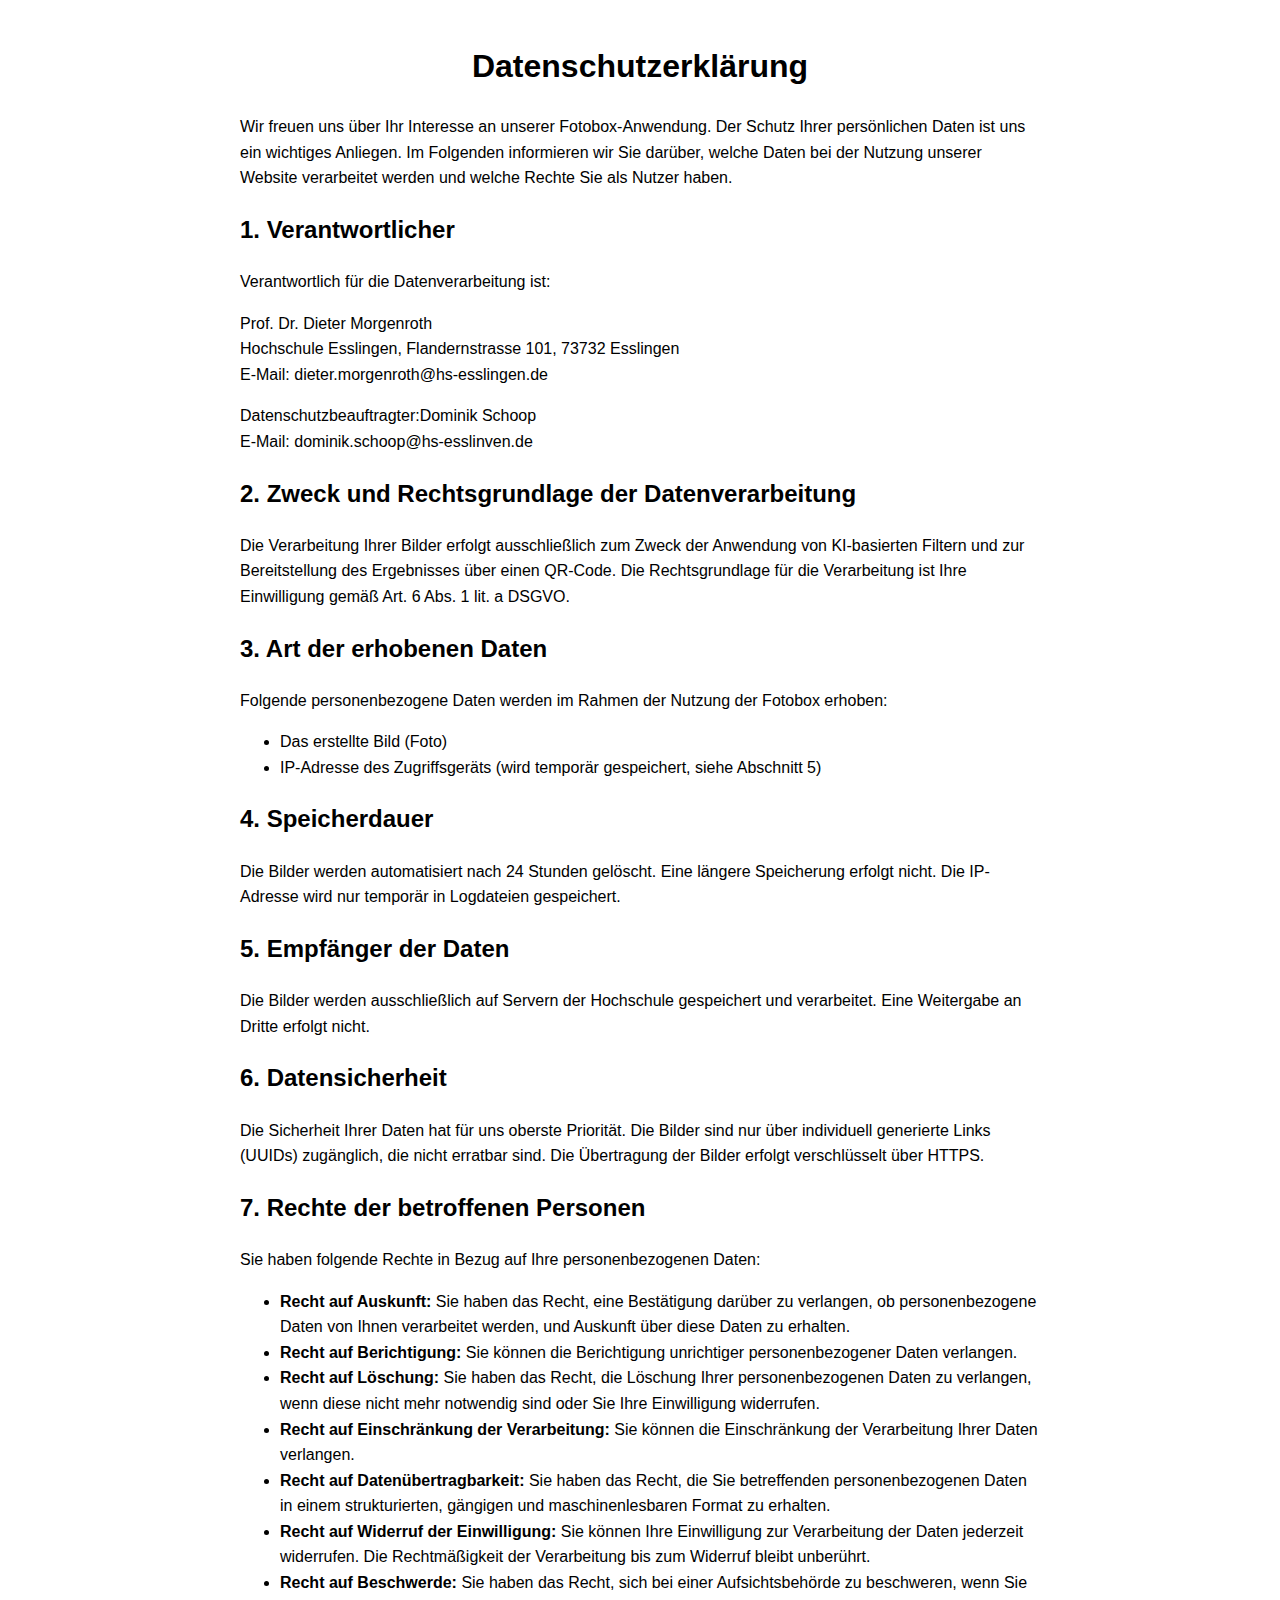
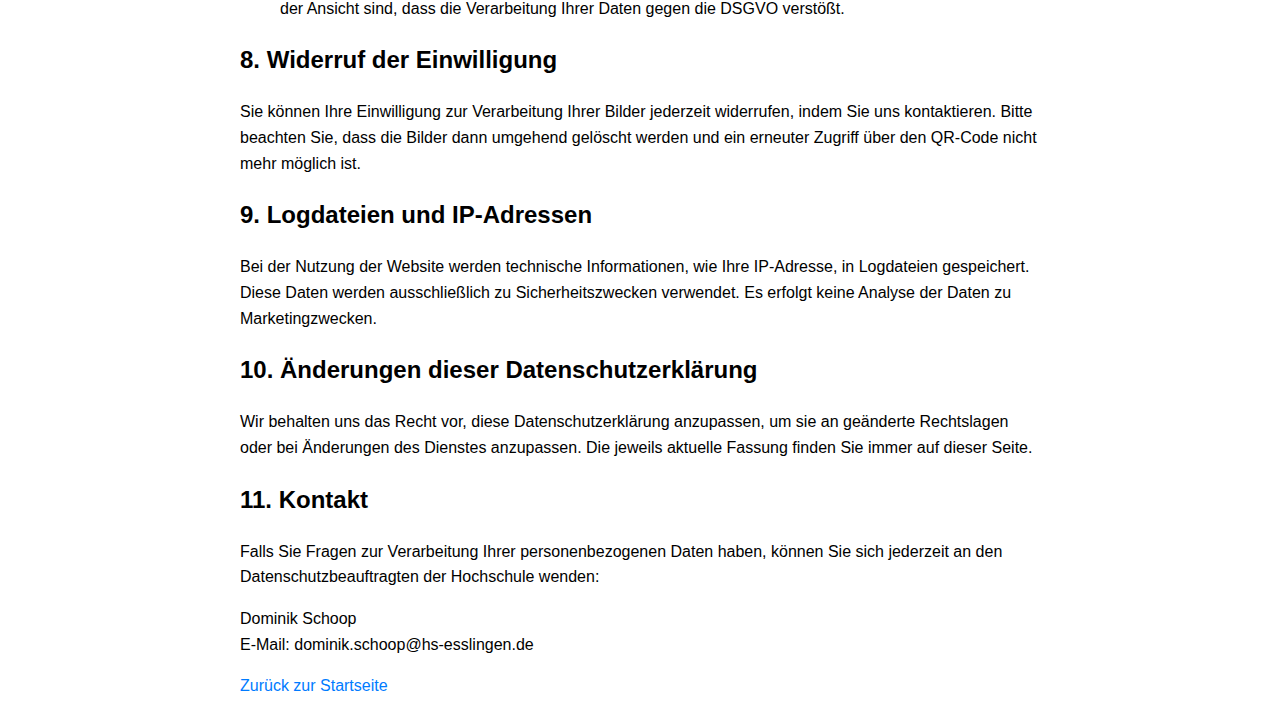
<file: flask-server/app/templates/datenschutz.html>
<!DOCTYPE html>
<html lang="de">
<head>
    <meta charset="UTF-8">
    <meta name="viewport" content="width=device-width, initial-scale=1.0">
    <title>Datenschutzerklärung</title>
    <style>
        body {
            font-family: Arial, sans-serif;
            max-width: 800px;
            margin: 0 auto;
            padding: 20px;
            line-height: 1.6;
        }
        h1 {
            text-align: center;
        }
        a {
            color: #007BFF;
            text-decoration: none;
        }
        a:hover {
            text-decoration: underline;
        }
    </style>
</head>
<body>

<h1>Datenschutzerklärung</h1>

<p>Wir freuen uns über Ihr Interesse an unserer Fotobox-Anwendung. Der Schutz Ihrer persönlichen Daten ist uns ein wichtiges Anliegen. Im Folgenden informieren wir Sie darüber, welche Daten bei der Nutzung unserer Website verarbeitet werden und welche Rechte Sie als Nutzer haben.</p>

<h2>1. Verantwortlicher</h2>
<p>Verantwortlich für die Datenverarbeitung ist:</p>
<p>
    Prof. Dr. Dieter Morgenroth<br>
    Hochschule Esslingen, Flandernstrasse 101, 73732 Esslingen<br>
    E-Mail: dieter.morgenroth@hs-esslingen.de
</p>
<p>Datenschutzbeauftragter:Dominik Schoop<br>
E-Mail: dominik.schoop@hs-esslinven.de</p>

<h2>2. Zweck und Rechtsgrundlage der Datenverarbeitung</h2>
<p>Die Verarbeitung Ihrer Bilder erfolgt ausschließlich zum Zweck der Anwendung von KI-basierten Filtern und zur Bereitstellung des Ergebnisses über einen QR-Code. Die Rechtsgrundlage für die Verarbeitung ist Ihre Einwilligung gemäß Art. 6 Abs. 1 lit. a DSGVO.</p>

<h2>3. Art der erhobenen Daten</h2>
<p>Folgende personenbezogene Daten werden im Rahmen der Nutzung der Fotobox erhoben:</p>
<ul>
    <li>Das erstellte Bild (Foto)</li>
    <li>IP-Adresse des Zugriffsgeräts (wird temporär gespeichert, siehe Abschnitt 5)</li>
</ul>

<h2>4. Speicherdauer</h2>
<p>Die Bilder werden automatisiert nach 24 Stunden gelöscht. Eine längere Speicherung erfolgt nicht. Die IP-Adresse wird nur temporär in Logdateien gespeichert.</p>

<h2>5. Empfänger der Daten</h2>
<p>Die Bilder werden ausschließlich auf Servern der Hochschule gespeichert und verarbeitet. Eine Weitergabe an Dritte erfolgt nicht.</p>

<h2>6. Datensicherheit</h2>
<p>Die Sicherheit Ihrer Daten hat für uns oberste Priorität. Die Bilder sind nur über individuell generierte Links (UUIDs) zugänglich, die nicht erratbar sind. Die Übertragung der Bilder erfolgt verschlüsselt über HTTPS.</p>

<h2>7. Rechte der betroffenen Personen</h2>
<p>Sie haben folgende Rechte in Bezug auf Ihre personenbezogenen Daten:</p>
<ul>
    <li><strong>Recht auf Auskunft:</strong> Sie haben das Recht, eine Bestätigung darüber zu verlangen, ob personenbezogene Daten von Ihnen verarbeitet werden, und Auskunft über diese Daten zu erhalten.</li>
    <li><strong>Recht auf Berichtigung:</strong> Sie können die Berichtigung unrichtiger personenbezogener Daten verlangen.</li>
    <li><strong>Recht auf Löschung:</strong> Sie haben das Recht, die Löschung Ihrer personenbezogenen Daten zu verlangen, wenn diese nicht mehr notwendig sind oder Sie Ihre Einwilligung widerrufen.</li>
    <li><strong>Recht auf Einschränkung der Verarbeitung:</strong> Sie können die Einschränkung der Verarbeitung Ihrer Daten verlangen.</li>
    <li><strong>Recht auf Datenübertragbarkeit:</strong> Sie haben das Recht, die Sie betreffenden personenbezogenen Daten in einem strukturierten, gängigen und maschinenlesbaren Format zu erhalten.</li>
    <li><strong>Recht auf Widerruf der Einwilligung:</strong> Sie können Ihre Einwilligung zur Verarbeitung der Daten jederzeit widerrufen. Die Rechtmäßigkeit der Verarbeitung bis zum Widerruf bleibt unberührt.</li>
    <li><strong>Recht auf Beschwerde:</strong> Sie haben das Recht, sich bei einer Aufsichtsbehörde zu beschweren, wenn Sie der Ansicht sind, dass die Verarbeitung Ihrer Daten gegen die DSGVO verstößt.</li>
</ul>

<h2>8. Widerruf der Einwilligung</h2>
<p>Sie können Ihre Einwilligung zur Verarbeitung Ihrer Bilder jederzeit widerrufen, indem Sie uns kontaktieren. Bitte beachten Sie, dass die Bilder dann umgehend gelöscht werden und ein erneuter Zugriff über den QR-Code nicht mehr möglich ist.</p>

<h2>9. Logdateien und IP-Adressen</h2>
<p>Bei der Nutzung der Website werden technische Informationen, wie Ihre IP-Adresse,
     in Logdateien gespeichert. Diese Daten werden ausschließlich zu Sicherheitszwecken verwendet. Es erfolgt keine Analyse der Daten zu Marketingzwecken.</p>

<h2>10. Änderungen dieser Datenschutzerklärung</h2>
<p>Wir behalten uns das Recht vor, diese Datenschutzerklärung anzupassen, um sie an geänderte Rechtslagen oder bei Änderungen des Dienstes anzupassen. Die jeweils aktuelle Fassung finden Sie immer auf dieser Seite.</p>

<h2>11. Kontakt</h2>
<p>Falls Sie Fragen zur Verarbeitung Ihrer personenbezogenen Daten haben, können Sie sich jederzeit an den Datenschutzbeauftragten der Hochschule wenden:</p>
<p>Dominik Schoop<br>
E-Mail: dominik.schoop@hs-esslingen.de</p>
<a href="/fotobox">Zurück zur Startseite</a>
</body>
</html>
</file>
